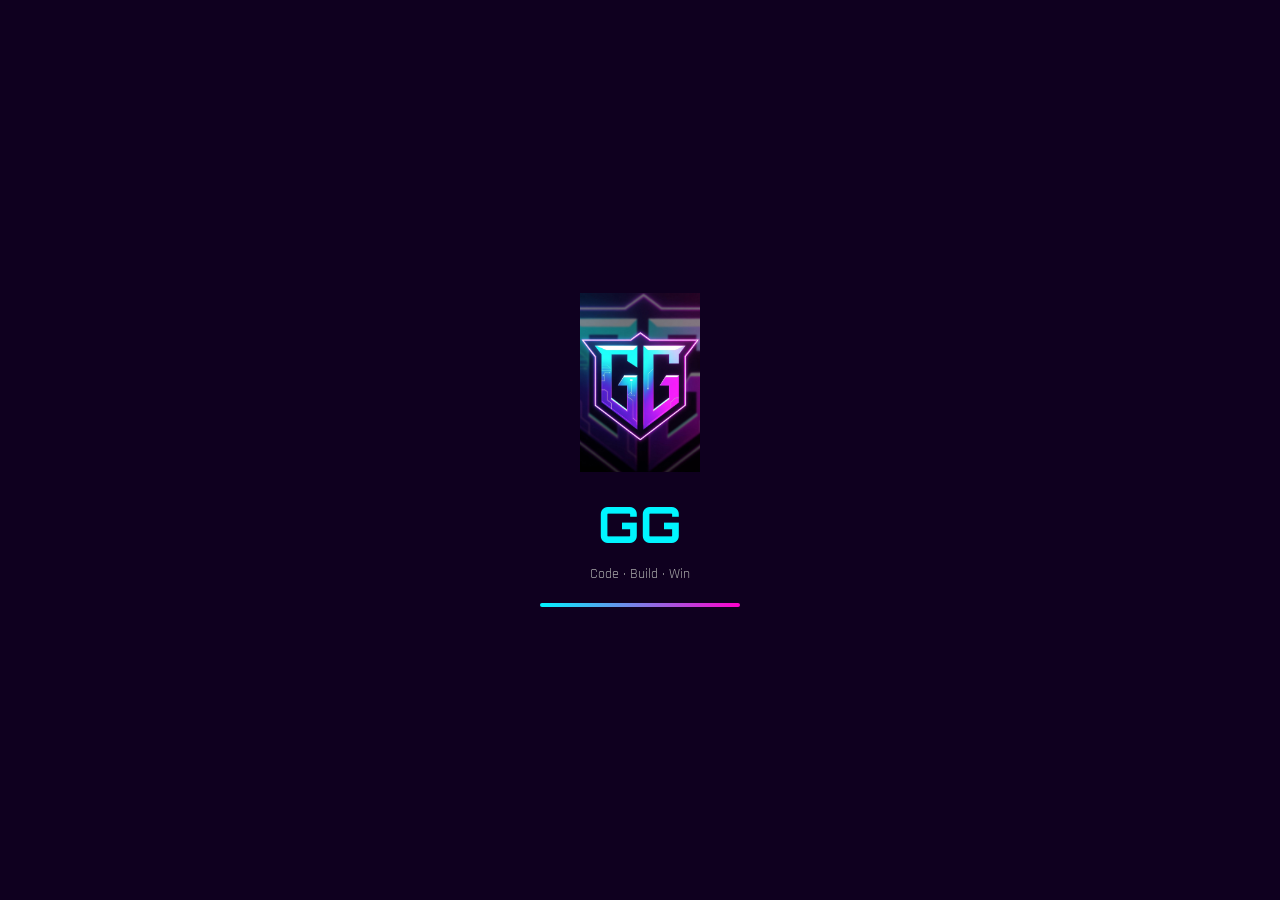
<file: frontend/index.html>
<!DOCTYPE html>
<html lang="en">
<head>
    <meta charset="UTF-8">
    <meta name="viewport" content="width=device-width, initial-scale=1.0">
    <title>GG Editor</title>
    <link href="https://fonts.googleapis.com/css2?family=Rajdhani:wght@400;600;700&family=Orbitron:wght@700;900&display=swap" rel="stylesheet">
    <link rel="stylesheet" href="style.css">
</head>
<body>

<!-- LOADER -->
<div id="loader" class="hero">
    <img src="logo.jpg" class="hero-logo" alt="logo">
    <div class="hero-title">GG</div>
    <div class="hero-sub">Code · Build · Win</div>
    <div class="hero-loader">
        <div class="hero-loader-fill"></div>
    </div>
</div>

<!-- NAV -->
<nav>
    <div class="logo">
        <a href="index.html"><img src="logo.jpg" alt="logo"></a>
    </div>
    <div class="nav-links">
        <a href="learning.html" class="nav-learn">Learn</a>
    </div>
</nav>

<!-- MAIN -->
<div class="app">

    <!-- SIDEBAR -->
    <aside class="sidebar">
        <div class="sidebar-title">Files</div>
        <div class="file">main.gg</div>
    </aside>

    <!-- EDITOR -->
    <div class="editor">
        <div class="tabs">
            <div class="tab active">main.gg</div>
        </div>
        <textarea id="codeEditor" placeholder="Start coding with your language..."></textarea>
    </div>

    <!-- OUTPUT PANEL -->
    <div class="output">
        <div class="output-header">
            <div class="output-tabs">
                <button class="out-tab active" data-tab="output" onclick="switchTab('output', this)">Output</button>
                <button class="out-tab" data-tab="scanner" onclick="switchTab('scanner', this)">Scanner</button>
                <button class="out-tab" data-tab="parser" onclick="switchTab('parser', this)">Parser</button>
                <button class="out-tab" data-tab="semantic" onclick="switchTab('semantic', this)">Semantic</button>
                <button class="out-tab" data-tab="codegen" onclick="switchTab('codegen', this)">Generated</button>
            </div>
            <button class="run-btn" onclick="runCode()">▶ Run</button>
        </div>

        <div id="tab-output"   class="terminal active-terminal"><span class="placeholder">Output will appear here…</span></div>
        <div id="tab-scanner"  class="terminal"><span class="placeholder">Scanner tokens will appear here…</span></div>
        <div id="tab-parser"   class="terminal"><span class="placeholder">AST will appear here…</span></div>
        <div id="tab-semantic" class="terminal"><span class="placeholder">Semantic analysis will appear here…</span></div>
        <div id="tab-codegen"  class="terminal"><span class="placeholder">Generated Python will appear here…</span></div>
    </div>

</div>

<script src="script.js"></script>
</body>
</html>
</file>
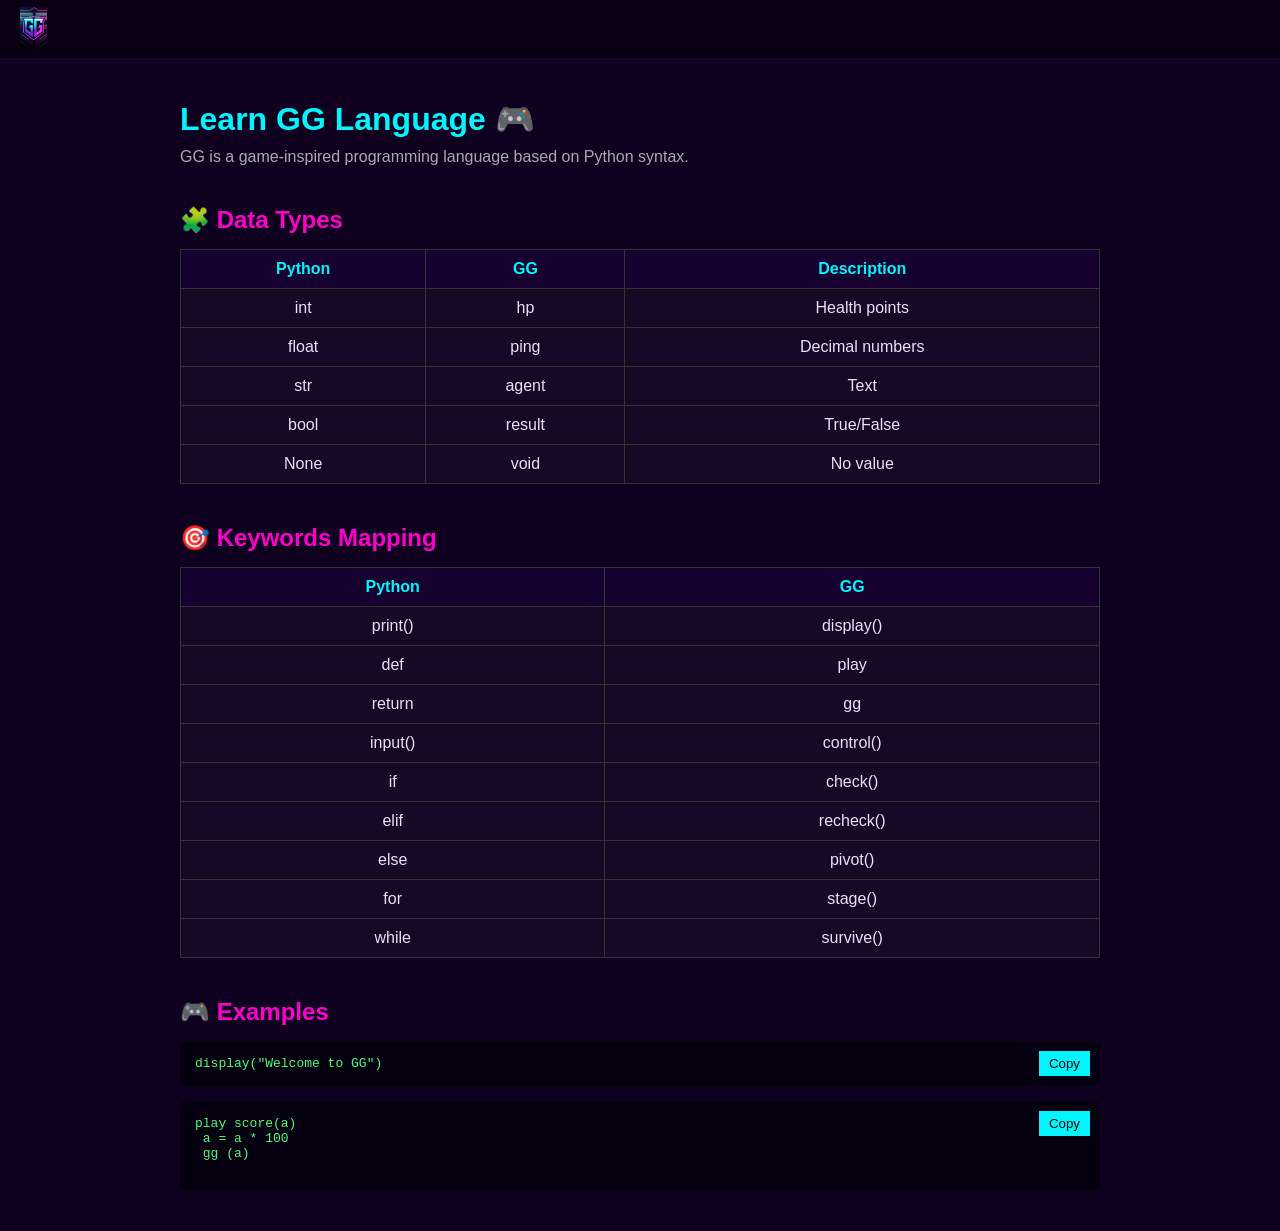
<file: frontend/learning.html>
<!DOCTYPE html>
<html lang="en">
<head>
    <meta charset="UTF-8">
    <title>Learn GG Language</title>

    <link rel="stylesheet" href="style.css">
    <link rel="stylesheet" href="learning.css">
</head>

<body>

<nav>
    <div class="logo">
        <a href="index.html"> <img src="logo.jpg" alt="logo"> </a>
    </div>
</nav>

<div class="learn-container">

    <h1>Learn GG Language 🎮</h1>
    <p>
        GG is a game-inspired programming language based on Python syntax.
    </p>

    <!-- DATA TYPES -->
    <h2>🧩 Data Types</h2>
    <table>
        <tr>
            <th>Python</th>
            <th>GG</th>
            <th>Description</th>
        </tr>
        <tr><td>int</td><td>hp</td><td>Health points</td></tr>
        <tr><td>float</td><td>ping</td><td>Decimal numbers</td></tr>
        <tr><td>str</td><td>agent</td><td>Text</td></tr>
        <tr><td>bool</td><td>result</td><td>True/False</td></tr>
        <tr><td>None</td><td>void</td><td>No value</td></tr>
    </table>

    <!-- KEYWORDS -->
    <h2>🎯 Keywords Mapping</h2>
    <table>
        <tr><th>Python</th><th>GG</th></tr>
        <tr><td>print()</td><td>display()</td></tr>
        <tr><td>def</td><td>play</td></tr>
        <tr><td>return</td><td>gg</td></tr>
        <tr><td>input()</td><td>control()</td></tr>
        <tr><td>if</td><td>check()</td></tr>
        <tr><td>elif</td><td>recheck()</td></tr>
        <tr><td>else</td><td>pivot()</td></tr>
        <tr><td>for</td><td>stage()</td></tr>
        <tr><td>while</td><td>survive()</td></tr>
    </table>

    <!-- EXAMPLES -->
    <h2>🎮 Examples</h2>

    <div class="example">
        <button onclick="copyCode(this)">Copy</button>
        <pre>display("Welcome to GG")</pre>
    </div>

    <div class="example">
        <button onclick="copyCode(this)">Copy</button>
        <pre>
play score(a)
 a = a * 100
 gg (a)
        </pre>
    </div>

</div>

<script src="learning.js"></script>

</body>
</html>
</file>
<file: frontend/style.css>
:root {
    --bg: #0F001F;
    --panel: #160030;
    --accent: #00F5FF;
    --accent2: #FF00CC;
    --text: #E8E0FF;
    --dim: #7060a0;
    --tab-active-bg: #0a0020;
    --tab-border: #2a0050;
}

* {
    margin: 0;
    padding: 0;
    box-sizing: border-box;
}

body {
    background: var(--bg);
    color: var(--text);
    font-family: 'Rajdhani', sans-serif;
}

/* ── NAV ──────────────────────────────────────────────────────────────────── */

nav {
    height: 60px;
    display: flex;
    align-items: center;
    padding: 0 20px;
    background: rgba(0,0,0,0.4);
    border-bottom: 1px solid var(--tab-border);
}

.logo {
    font-family: 'Orbitron';
    font-size: 20px;
    color: var(--accent);
}

.logo img {
    height: 40px;
    width: auto;
}

.nav-links {
    margin-left: 30px;
}

.nav-links a {
    margin-right: 15px;
    color: var(--dim);
    cursor: pointer;
}

/* ── LAYOUT ───────────────────────────────────────────────────────────────── */

.app {
    display: grid;
    grid-template-columns: 180px 340px 1fr;
    height: calc(100vh - 60px);
}

/* ── SIDEBAR ──────────────────────────────────────────────────────────────── */

.sidebar {
    background: var(--panel);
    padding: 12px 10px;
    border-right: 1px solid var(--tab-border);
}

.sidebar-title {
    font-size: 11px;
    letter-spacing: 2px;
    text-transform: uppercase;
    color: var(--dim);
    margin-bottom: 10px;
}

.file {
    padding: 6px 8px;
    cursor: pointer;
    border-radius: 4px;
    font-size: 13px;
    color: var(--accent);
    transition: background 0.2s;
}

.file:hover {
    background: rgba(0,245,255,0.07);
}

/* ── EDITOR ───────────────────────────────────────────────────────────────── */

.editor {
    display: flex;
    flex-direction: column;
    border-right: 1px solid var(--tab-border);
}

.tabs {
    background: var(--panel);
    padding: 6px 10px 0;
    border-bottom: 1px solid var(--tab-border);
}

.tab {
    display: inline-block;
    color: var(--accent);
    font-size: 13px;
    padding: 4px 14px 6px;
    border-bottom: 2px solid var(--accent);
}

textarea {
    flex: 1;
    background: transparent;
    border: none;
    outline: none;
    color: #c8ffc8;
    padding: 16px;
    font-family: 'Courier New', monospace;
    font-size: 14px;
    resize: none;
    line-height: 1.6;
}

textarea::placeholder {
    color: var(--dim);
}

/* ── OUTPUT PANEL ─────────────────────────────────────────────────────────── */

.output {
    background: var(--panel);
    display: flex;
    flex-direction: column;
    height: 100%;
    overflow: hidden;
}

/* Header row: tabs left, Run button right */
.output-header {
    display: flex;
    align-items: center;
    justify-content: space-between;
    padding: 8px 10px 0;
    border-bottom: 1px solid var(--tab-border);
    gap: 8px;
    flex-shrink: 0;
}

/* ── Output tab buttons ───────────────────────────────────────────────────── */

.output-tabs {
    display: flex;
    gap: 2px;
}

.out-tab {
    background: transparent;
    border: none;
    border-bottom: 2px solid transparent;
    color: var(--dim);
    font-family: 'Rajdhani', sans-serif;
    font-size: 13px;
    font-weight: 600;
    letter-spacing: 0.5px;
    padding: 6px 14px 8px;
    cursor: pointer;
    transition: color 0.2s, border-color 0.2s;
}

.out-tab:hover {
    color: var(--text);
}

.out-tab.active {
    color: var(--accent);
    border-bottom: 2px solid var(--accent);
}

/* ── Run button ───────────────────────────────────────────────────────────── */

.run-btn {
    background: linear-gradient(135deg, var(--accent), var(--accent2));
    border: none;
    padding: 6px 16px;
    cursor: pointer;
    font-family: 'Orbitron', sans-serif;
    font-size: 11px;
    font-weight: 700;
    color: #0F001F;
    border-radius: 3px;
    letter-spacing: 1px;
    transition: opacity 0.2s, transform 0.1s;
    flex-shrink: 0;
}

.run-btn:hover {
    opacity: 0.85;
    transform: translateY(-1px);
}

.run-btn:active {
    transform: translateY(0);
}

/* ── Terminals ────────────────────────────────────────────────────────────── */

.terminal {
    display: none;
    flex: 1;
    background: #050010;
    padding: 14px;
    font-family: 'Courier New', monospace;
    font-size: 13px;
    overflow-y: auto;
    line-height: 1.6;
}

.terminal.active-terminal {
    display: block;
}

.terminal pre {
    white-space: pre-wrap;
    word-break: break-word;
}

.term-ok {
    color: #7fff7f;
}

.term-error {
    color: #ff5f5f;
}

.term-loading {
    color: var(--accent);
    animation: blink 1s infinite;
}

.placeholder {
    color: var(--dim);
    font-style: italic;
}

@keyframes blink {
    0%, 100% { opacity: 1; }
    50%       { opacity: 0.3; }
}

/* ── LOADING SCREEN ───────────────────────────────────────────────────────── */

.hero {
    position: fixed;
    inset: 0;
    background: #0F001F;
    display: flex;
    flex-direction: column;
    align-items: center;
    justify-content: center;
    z-index: 999;
    transition: opacity 0.6s ease;
}

.hero-logo {
    width: 120px;
    height: auto;
    margin-bottom: 20px;
    animation: pulse 1.5s infinite alternate;
}

.hero-title {
    font-family: 'Orbitron', sans-serif;
    font-size: 50px;
    font-weight: bold;
    color: var(--accent);
    margin-bottom: 10px;
}

.hero-sub {
    font-size: 14px;
    color: #aaa;
    margin-bottom: 20px;
}

.hero-loader {
    width: 200px;
    height: 4px;
    background: #222;
    overflow: hidden;
    border-radius: 5px;
}

.hero-loader-fill {
    height: 100%;
    width: 0;
    background: linear-gradient(90deg, var(--accent), var(--accent2));
    animation: load 3s forwards;
}

@keyframes load {
    to { width: 100%; }
}

@keyframes pulse {
    from { filter: drop-shadow(0 0 10px #00F5FF); }
    to   { filter: drop-shadow(0 0 30px #FF00CC); }
}

/* ── NAV LEARN LINK ───────────────────────────────────────────────────────── */

.nav-learn {
    position: relative;
    color: #aaa;
    text-decoration: none;
    font-weight: 600;
    letter-spacing: 1px;
    padding: 6px 14px;
    transition: all 0.3s ease;
}

.nav-learn:hover {
    color: var(--accent);
    text-shadow: 0 0 5px #00F5FF, 0 0 10px #00F5FF, 0 0 20px #FF00CC;
    transform: translateY(-2px);
}

.nav-learn::after {
    content: "";
    position: absolute;
    left: 0;
    bottom: -2px;
    width: 0%;
    height: 2px;
    background: linear-gradient(90deg, var(--accent), var(--accent2));
    transition: width 0.3s ease;
}

.nav-learn:hover::after {
    width: 100%;
}:root {
    --bg: #0F001F;
    --panel: #160030;
    --accent: #00F5FF;
    --accent2: #FF00CC;
    --text: #E8E0FF;
    --dim: #7060a0;
    --tab-active-bg: #0a0020;
    --tab-border: #2a0050;
}

* {
    margin: 0;
    padding: 0;
    box-sizing: border-box;
}

body {
    background: var(--bg);
    color: var(--text);
    font-family: 'Rajdhani', sans-serif;
}

/* ── NAV ──────────────────────────────────────────────────────────────────── */

nav {
    height: 60px;
    display: flex;
    align-items: center;
    padding: 0 20px;
    background: rgba(0,0,0,0.4);
    border-bottom: 1px solid var(--tab-border);
}

.logo {
    font-family: 'Orbitron';
    font-size: 20px;
    color: var(--accent);
}

.logo img {
    height: 40px;
    width: auto;
}

.nav-links {
    margin-left: 30px;
}

.nav-links a {
    margin-right: 15px;
    color: var(--dim);
    cursor: pointer;
}

/* ── LAYOUT ───────────────────────────────────────────────────────────────── */

.app {
    display: grid;
    grid-template-columns: 180px 700px 1fr;
    height: calc(100vh - 60px);
}

/* ── SIDEBAR ──────────────────────────────────────────────────────────────── */

.sidebar {
    background: var(--panel);
    padding: 12px 10px;
    border-right: 1px solid var(--tab-border);
}

.sidebar-title {
    font-size: 11px;
    letter-spacing: 2px;
    text-transform: uppercase;
    color: var(--dim);
    margin-bottom: 10px;
}

.file {
    padding: 6px 8px;
    cursor: pointer;
    border-radius: 4px;
    font-size: 13px;
    color: var(--accent);
    transition: background 0.2s;
}

.file:hover {
    background: rgba(0,245,255,0.07);
}

/* ── EDITOR ───────────────────────────────────────────────────────────────── */

.editor {
    display: flex;
    flex-direction: column;
    border-right: 1px solid var(--tab-border);
}

.tabs {
    background: var(--panel);
    padding: 6px 10px 0;
    border-bottom: 1px solid var(--tab-border);
}

.tab {
    display: inline-block;
    color: var(--accent);
    font-size: 13px;
    padding: 4px 14px 6px;
    border-bottom: 2px solid var(--accent);
}

textarea {
    flex: 1;
    background: transparent;
    border: none;
    outline: none;
    color: #c8ffc8;
    padding: 16px;
    font-family: 'Courier New', monospace;
    font-size: 14px;
    resize: none;
    line-height: 1.6;
}

textarea::placeholder {
    color: var(--dim);
}

/* ── OUTPUT PANEL ─────────────────────────────────────────────────────────── */

.output {
    background: var(--panel);
    display: flex;
    flex-direction: column;
    height: 100%;
    overflow: hidden;
}

/* Header row: tabs left, Run button right */
.output-header {
    display: flex;
    align-items: center;
    justify-content: space-between;
    padding: 8px 10px 0;
    border-bottom: 1px solid var(--tab-border);
    gap: 8px;
    flex-shrink: 0;
}

/* ── Output tab buttons ───────────────────────────────────────────────────── */

.output-tabs {
    display: flex;
    gap: 2px;
}

.out-tab {
    background: transparent;
    border: none;
    border-bottom: 2px solid transparent;
    color: var(--dim);
    font-family: 'Rajdhani', sans-serif;
    font-size: 13px;
    font-weight: 600;
    letter-spacing: 0.5px;
    padding: 6px 14px 8px;
    cursor: pointer;
    transition: color 0.2s, border-color 0.2s;
}

.out-tab:hover {
    color: var(--text);
}

.out-tab.active {
    color: var(--accent);
    border-bottom: 2px solid var(--accent);
}

/* ── Run button ───────────────────────────────────────────────────────────── */

.run-btn {
    background: linear-gradient(135deg, var(--accent), var(--accent2));
    border: none;
    padding: 6px 16px;
    cursor: pointer;
    font-family: 'Orbitron', sans-serif;
    font-size: 11px;
    font-weight: 700;
    color: #0F001F;
    border-radius: 3px;
    letter-spacing: 1px;
    transition: opacity 0.2s, transform 0.1s;
    flex-shrink: 0;
}

.run-btn:hover {
    opacity: 0.85;
    transform: translateY(-1px);
}

.run-btn:active {
    transform: translateY(0);
}

/* ── Terminals ────────────────────────────────────────────────────────────── */

.terminal {
    display: none;
    flex: 1;
    background: #050010;
    padding: 14px;
    font-family: 'Courier New', monospace;
    font-size: 13px;
    overflow-y: auto;
    line-height: 1.6;
}

.terminal.active-terminal {
    display: block;
}

.terminal pre {
    white-space: pre-wrap;
    word-break: break-word;
}

.term-ok {
    color: #7fff7f;
}

.term-error {
    color: #ff5f5f;
}

.term-loading {
    color: var(--accent);
    animation: blink 1s infinite;
}

.placeholder {
    color: var(--dim);
    font-style: italic;
}

@keyframes blink {
    0%, 100% { opacity: 1; }
    50%       { opacity: 0.3; }
}

/* ── LOADING SCREEN ───────────────────────────────────────────────────────── */

.hero {
    position: fixed;
    inset: 0;
    background: #0F001F;
    display: flex;
    flex-direction: column;
    align-items: center;
    justify-content: center;
    z-index: 999;
    transition: opacity 0.6s ease;
}

.hero-logo {
    width: 120px;
    height: auto;
    margin-bottom: 20px;
    animation: pulse 1.5s infinite alternate;
}

.hero-title {
    font-family: 'Orbitron', sans-serif;
    font-size: 50px;
    font-weight: bold;
    color: var(--accent);
    margin-bottom: 10px;
}

.hero-sub {
    font-size: 14px;
    color: #aaa;
    margin-bottom: 20px;
}

.hero-loader {
    width: 200px;
    height: 4px;
    background: #222;
    overflow: hidden;
    border-radius: 5px;
}

.hero-loader-fill {
    height: 100%;
    width: 0;
    background: linear-gradient(90deg, var(--accent), var(--accent2));
    animation: load 3s forwards;
}

@keyframes load {
    to { width: 100%; }
}

@keyframes pulse {
    from { filter: drop-shadow(0 0 10px #00F5FF); }
    to   { filter: drop-shadow(0 0 30px #FF00CC); }
}

/* ── NAV LEARN LINK ───────────────────────────────────────────────────────── */

.nav-learn {
    position: relative;
    color: #aaa;
    text-decoration: none;
    font-weight: 600;
    letter-spacing: 1px;
    padding: 6px 14px;
    transition: all 0.3s ease;
}

.nav-learn:hover {
    color: var(--accent);
    text-shadow: 0 0 5px #00F5FF, 0 0 10px #00F5FF, 0 0 20px #FF00CC;
    transform: translateY(-2px);
}

.nav-learn::after {
    content: "";
    position: absolute;
    left: 0;
    bottom: -2px;
    width: 0%;
    height: 2px;
    background: linear-gradient(90deg, var(--accent), var(--accent2));
    transition: width 0.3s ease;
}

.nav-learn:hover::after {
    width: 100%;
}
</file>
<file: frontend/learning.css>
.learn-container {
    padding: 40px;
    max-width: 1000px;
    margin: auto;
}

h1 {
    color: #00F5FF;
    margin-bottom: 10px;
}

h2 {
    margin-top: 40px;
    color: #FF00CC;
}

p {
    color: #aaa;
    margin-bottom: 20px;
}

/* TABLE */
table {
    width: 100%;
    border-collapse: collapse;
    margin-top: 15px;
}

th, td {
    border: 1px solid #333;
    padding: 10px;
    text-align: center;
}

th {
    background: #160030;
    color: #00F5FF;
}

td {
    background: rgba(255,255,255,0.03);
}

/* CODE EXAMPLES */
.example {
    position: relative;
    background: #050010;
    border-radius: 6px;
    margin-top: 15px;
    padding: 15px;
}

.example pre {
    color: #50FA7B;
    font-family: monospace;
    white-space: pre-wrap;
}

.example button {
    position: absolute;
    top: 10px;
    right: 10px;
    background: #00F5FF;
    border: none;
    padding: 5px 10px;
    cursor: pointer;
}
</file>
